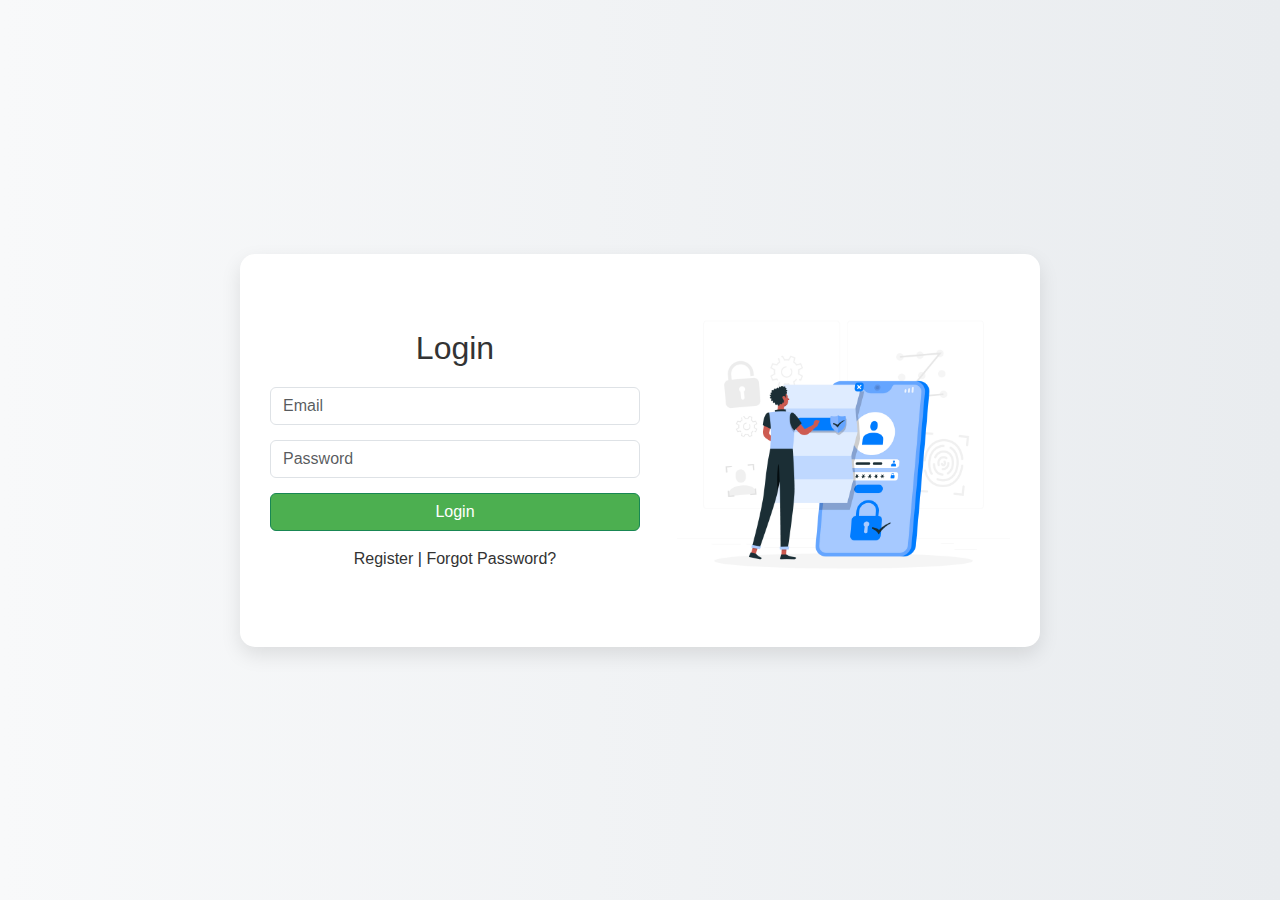
<file: public/index.html>
<!DOCTYPE html>
<html lang="en">
<head>
    <meta charset="UTF-8">
    <meta name="viewport" content="width=device-width, initial-scale=1.0">
    <title>Login</title>
    <!-- Bootstrap CSS -->
    <link href="https://cdn.jsdelivr.net/npm/bootstrap@5.3.0-alpha1/dist/css/bootstrap.min.css" rel="stylesheet">
    <style>
        body {
            background: linear-gradient(to right, #f8f9fa, #e9ecef); /* Light, modern gradient */
            height: 100vh;
            display: flex;
            justify-content: center;
            align-items: center;
            font-family: 'Arial', sans-serif;
        }
        .container {
            display: flex;
            justify-content: space-between;
            align-items: center;
            background: white;
            border-radius: 15px;
            box-shadow: 0 8px 20px rgba(0, 0, 0, 0.1);
            padding: 30px;
            width: 90%;
            max-width: 800px;
        }
        .form-container {
            width: 50%;
        }
        .form-container h2 {
            margin-bottom: 20px;
            color: #333;
        }
        .form-container input {
            margin-bottom: 15px;
        }
        .form-container button {
            background-color: #4CAF50;
            color: white;
            transition: all 0.3s ease;
        }
        .form-container button:hover {
            background-color: #45a049;
            transform: scale(1.05);
        }
        .links a {
            color: #333;
            text-decoration: none;
            transition: color 0.3s ease;
        }
        .links a:hover {
            color: #4CAF50;
        }
        .image-container {
            width: 45%;
            text-align: center;
        }
        .image-container img {
            max-width: 100%;
            border-radius: 10px;
        }
    </style>
</head>
<body>
    <div class="container">
        <div class="form-container">
            <h2 class="text-center">Login</h2>
            <form action="/login" method="POST">
                <input type="email" class="form-control" name="email" placeholder="Email" required>
                <input type="password" class="form-control" name="password" placeholder="Password" required>
                <button type="submit" class="btn btn-success w-100">Login</button>
            </form>
            <div class="links text-center mt-3">
                <a href="/register">Register</a> | <a href="/forgot-password">Forgot Password?</a>
            </div>
        </div>
        <div class="image-container">
            <img src="images/login-img.jpg" alt="Login Illustration">
        </div>
    </div>
    <!-- Bootstrap Bundle with Popper -->
    <script src="https://cdn.jsdelivr.net/npm/bootstrap@5.3.0-alpha1/dist/js/bootstrap.bundle.min.js"></script>
</body>
</html>
</file>
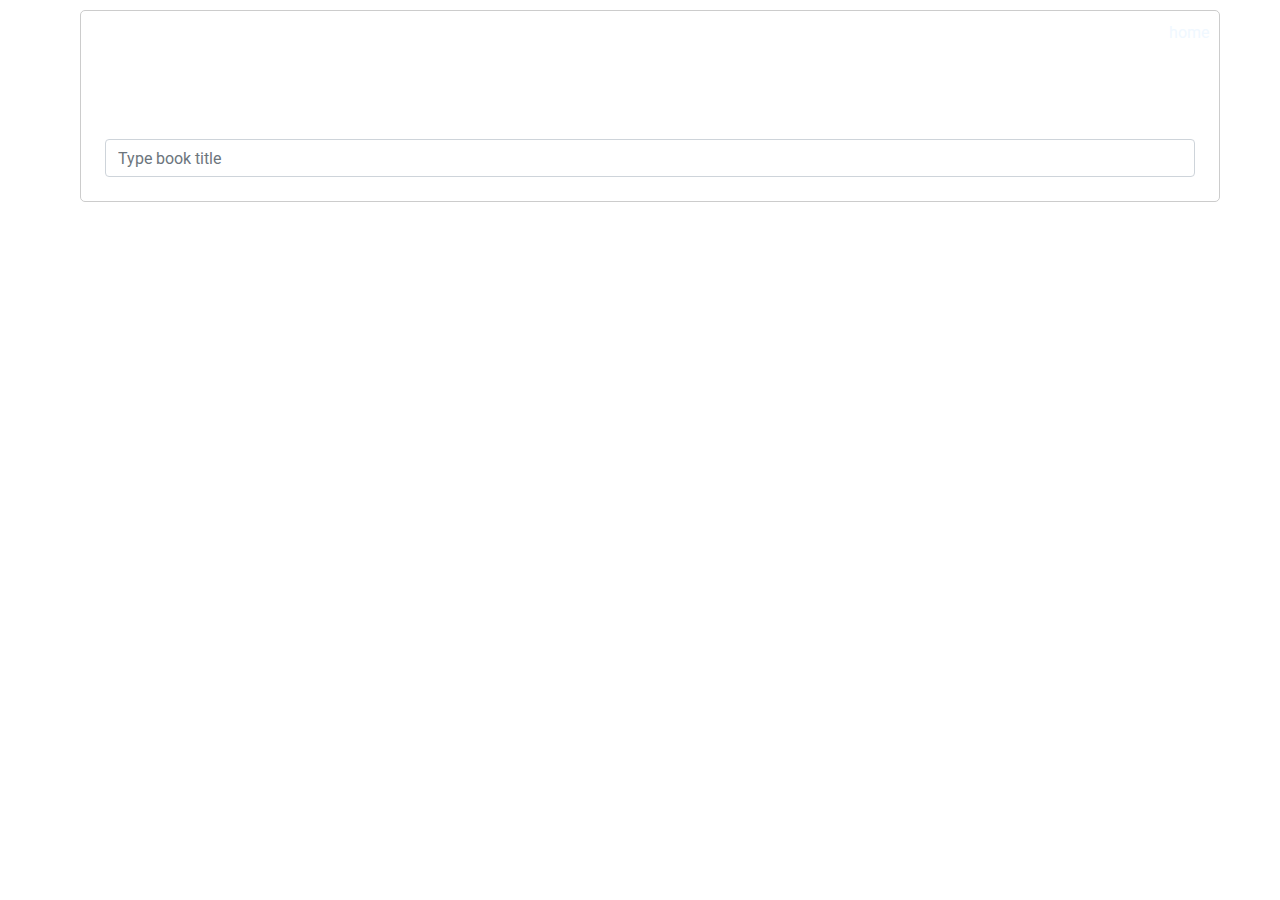
<file: frontend/index2.html>
<!DOCTYPE html>
<html>

<head>
    <link rel="stylesheet" href="https://stackpath.bootstrapcdn.com/bootstrap/4.5.2/css/bootstrap.min.css" integrity="sha384-JcKb8q3iqJ61gNV9KGb8thSsNjpSL0n8PARn9HuZOnIxN0hoP+VmmDGMN5t9UJ0Z" crossorigin="anonymous" />
    <script src="https://code.jquery.com/jquery-3.5.1.slim.min.js" integrity="sha384-DfXdz2htPH0lsSSs5nCTpuj/zy4C+OGpamoFVy38MVBnE+IbbVYUew+OrCXaRkfj" crossorigin="anonymous"></script>
    <script src="https://cdn.jsdelivr.net/npm/popper.js@1.16.1/dist/umd/popper.min.js" integrity="sha384-9/reFTGAW83EW2RDu2S0VKaIzap3H66lZH81PoYlFhbGU+6BZp6G7niu735Sk7lN" crossorigin="anonymous"></script>
    <script src="https://stackpath.bootstrapcdn.com/bootstrap/4.5.2/js/bootstrap.min.js" integrity="sha384-B4gt1jrGC7Jh4AgTPSdUtOBvfO8shuf57BaghqFfPlYxofvL8/KUEfYiJOMMV+rV" crossorigin="anonymous"></script>
    <link rel="stylesheet" href="styles.css" />

</head>

<body>
    <div class="container">
        <div class="row">
            <div class="maincontainer book-card text-center p-4 col-12">
                <button id="home" class="home-button">home</button>
                <h1 class="titlename">Library<br />Management</h1>
                <input id="searchInput" type="search" placeholder="Type book title" class="form-control" />
            </div>
            <div class="col-12">
                <div class="mt-3 text-center">
                    <div id="spinner" class="d-none text-darks pinner-border" role="status"></div>
                    <p id="message"></p>
                </div>
            </div>
            <div id="searchResults" class="row col-12"></div>
        </div>
    </div>

    <script src="source.js"></script>

</body>

</html>
</file>
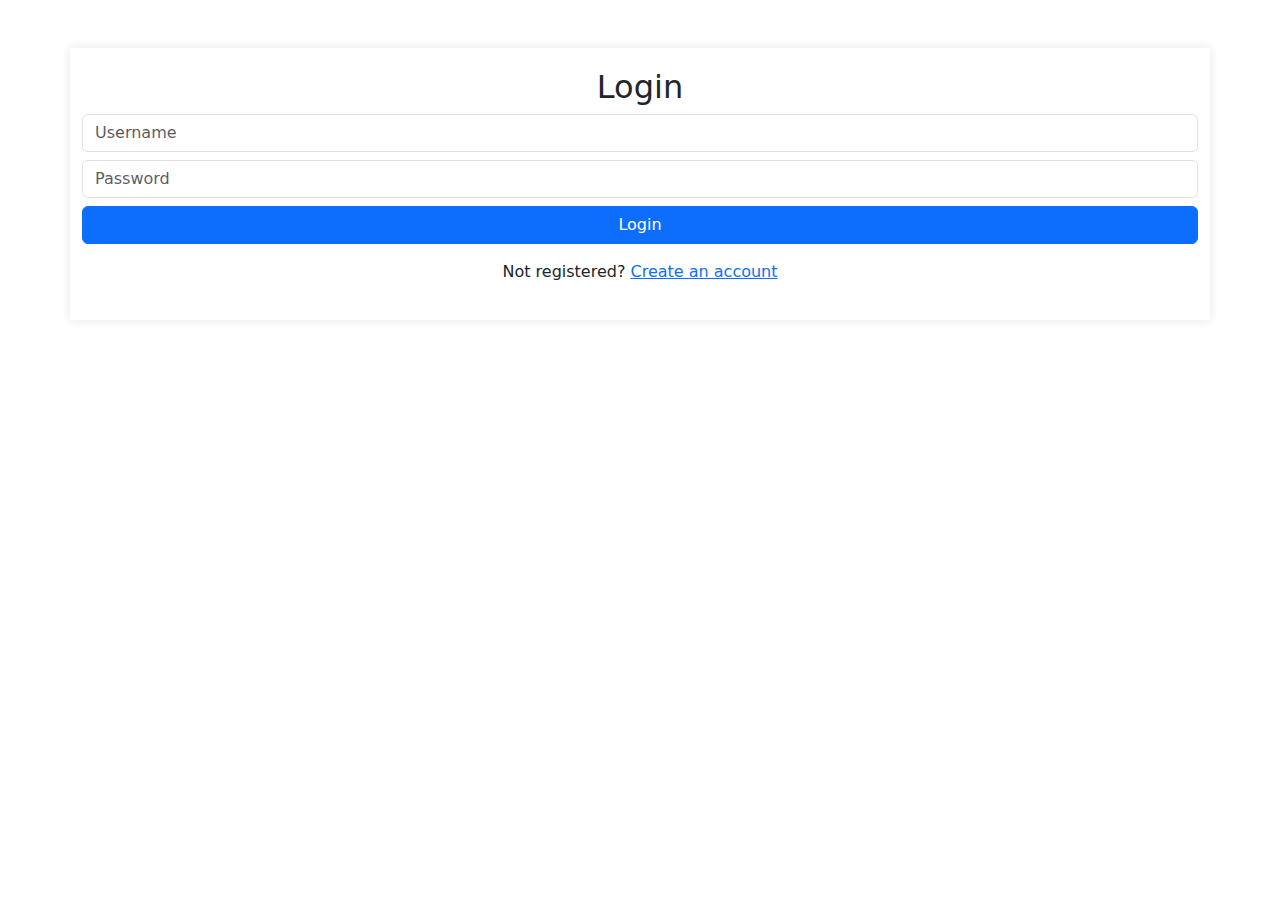
<file: frontend/login.html>
<!DOCTYPE html>
<html lang="en">
<head>
    <meta charset="UTF-8">
    <title>Login</title>
    <link rel="stylesheet" href="styles-2.css">
    <link rel="stylesheet" href="https://cdn.jsdelivr.net/npm/bootstrap@5.3.0/dist/css/bootstrap.min.css">
</head>
<body>

    <div class="container mt-5">
        <h2 class="text-center">Login</h2>
        <input type="text" id="login-username" class="form-control my-2" placeholder="Username">
        <input type="password" id="login-password" class="form-control my-2" placeholder="Password">
        <button onclick="login()" class="btn btn-primary w-100">Login</button>

        <p class="text-center mt-3">Not registered? <a href="register.html">Create an account</a></p>
        <p id="login-message" class="text-danger"></p>
    </div>

    <script src="script.js"></script>
</body>
</html>
</file>
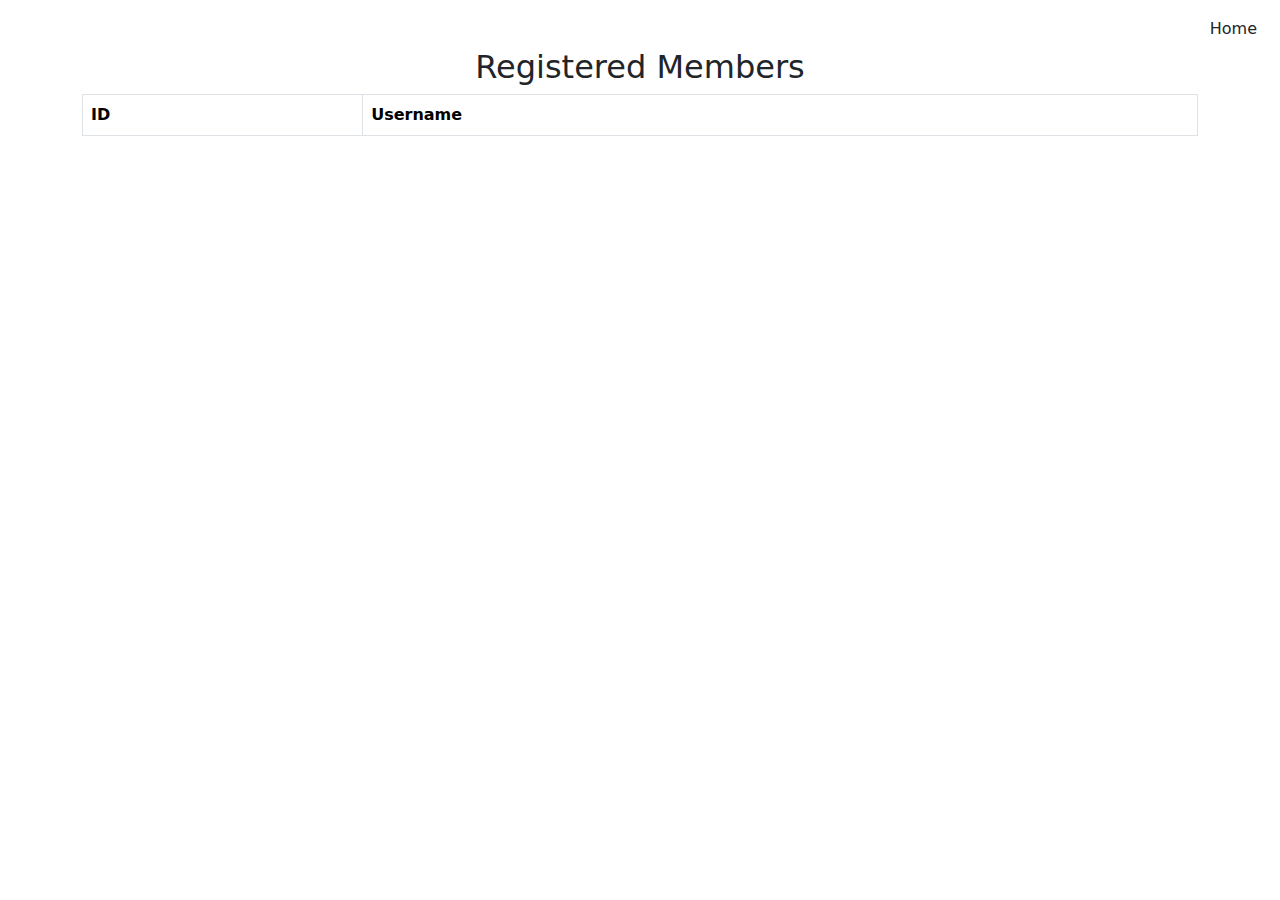
<file: frontend/members.html>
<!DOCTYPE html>
<html lang="en">
<head>
    <meta charset="UTF-8">
    <title>Members</title>
    <link rel="stylesheet" href="styles.css">
    <link rel="stylesheet" href="https://cdn.jsdelivr.net/npm/bootstrap@5.3.0/dist/css/bootstrap.min.css">
</head>
<body>

    <div class="container mt-5">
        <h2 class="text-center">Registered Members</h2>
        <table class="table table-bordered">
            <thead>
                <tr>
                    <th>ID</th>
                    <th>Username</th>
                </tr>
            </thead>
            <tbody id="members-list">
            </tbody>
        </table>
        <button onclick="goHome()" class="home-button btn">Home</button>
    </div>

    <script>
        const API_URL = "http://localhost:3000";
        
        function goHome() {
            window.location.href = "home.html";
        }

        async function fetchMembers() {
            const response = await fetch(`${API_URL}/members`);
            const members = await response.json();

            const membersList = document.getElementById("members-list");
            members.forEach(user => {
                const row = `<tr><td>${user.id}</td><td>${user.username}</td></tr>`;
                membersList.innerHTML += row;
            });
        }

        fetchMembers();
    </script>

</body>
</html>
</file>
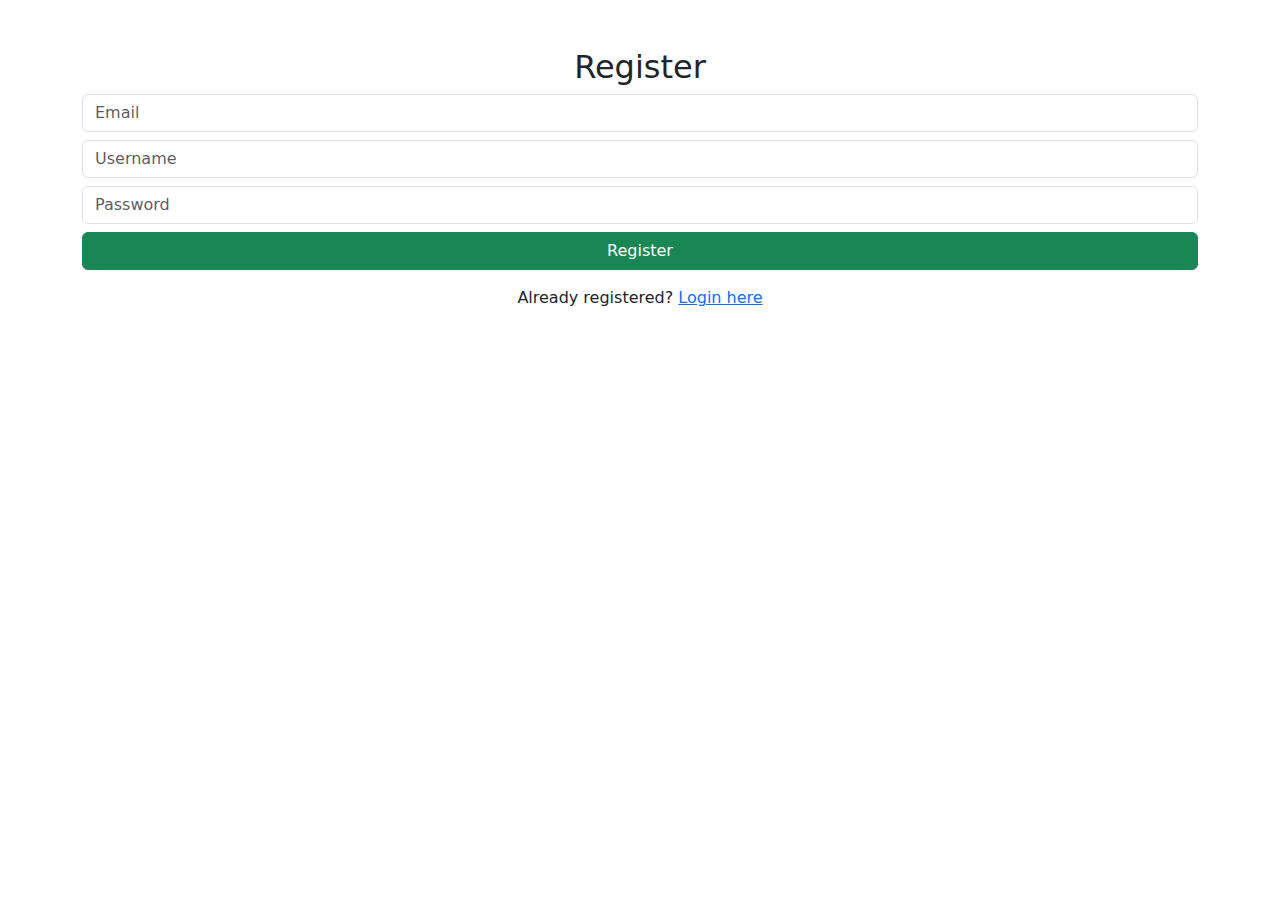
<file: frontend/register.html>
<!DOCTYPE html>
<html lang="en">
<head>
    <meta charset="UTF-8">
    <title>Register</title>
    <link rel="stylesheet" href="styles.css">
    <link rel="stylesheet" href="https://cdn.jsdelivr.net/npm/bootstrap@5.3.0/dist/css/bootstrap.min.css">
</head>
<body>

    <div class="container mt-5">
        <h2 class="text-center">Register</h2>
        <input type="email" id="register-email" class="form-control my-2" placeholder="Email">
        <input type="text" id="register-username" class="form-control my-2" placeholder="Username">
        <input type="password" id="register-password" class="form-control my-2" placeholder="Password">
        <button onclick="register()" class="btn btn-success w-100">Register</button>

        <p class="text-center mt-3">Already registered? <a href="login.html">Login here</a></p>
        <p id="register-message" class="text-danger"></p>
    </div>

    <script src="script.js"></script>
</body>
</html>
</file>
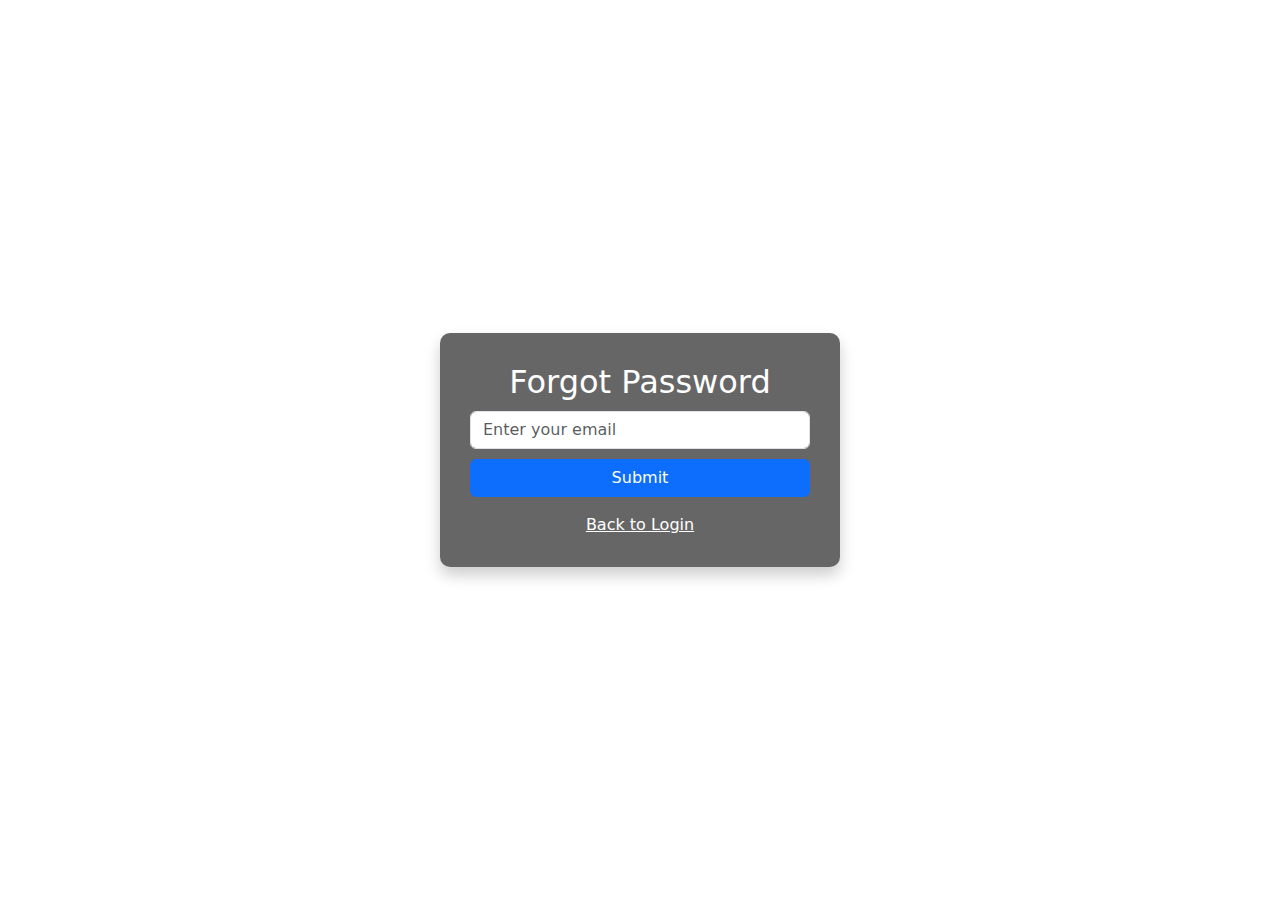
<file: public/forgot-password.html>
<!DOCTYPE html>
<html lang="en">
<head>
    <meta charset="UTF-8">
    <meta name="viewport" content="width=device-width, initial-scale=1.0">
    <title>Forgot Password</title>
    <!-- Bootstrap CSS -->
    <link href="https://cdn.jsdelivr.net/npm/bootstrap@5.3.0-alpha1/dist/css/bootstrap.min.css" rel="stylesheet">
    <style>
        body {
            background: url('https://via.placeholder.com/1920x1080') no-repeat center center fixed;
            background-size: cover;
            height: 100vh;
            display: flex;
            justify-content: center;
            align-items: center;
            color: white;
        }
        .form-container {
            background: rgba(0, 0, 0, 0.6);
            border-radius: 10px;
            padding: 30px;
            width: 100%;
            max-width: 400px;
            box-shadow: 0 8px 15px rgba(0, 0, 0, 0.2);
        }
        .form-container input, .form-container button {
            margin-top: 10px;
        }
        .form-container button:hover {
            background-color: #007bff;
            color: white;
            transition: 0.3s;
        }
        a {
            color: white;
        }
        a:hover {
            color: #007bff;
        }
    </style>
</head>
<body>
    <div class="form-container text-center">
        <h2>Forgot Password</h2>
        <form action="/forgot-password" method="POST">
            <input type="email" class="form-control" name="email" placeholder="Enter your email" required>
            <button type="submit" class="btn btn-primary w-100">Submit</button>
        </form>
        <a href="/" class="d-block mt-3">Back to Login</a>
    </div>
    <!-- Bootstrap Bundle with Popper -->
    <script src="https://cdn.jsdelivr.net/npm/bootstrap@5.3.0-alpha1/dist/js/bootstrap.bundle.min.js"></script>
</body>
</html>
</file>
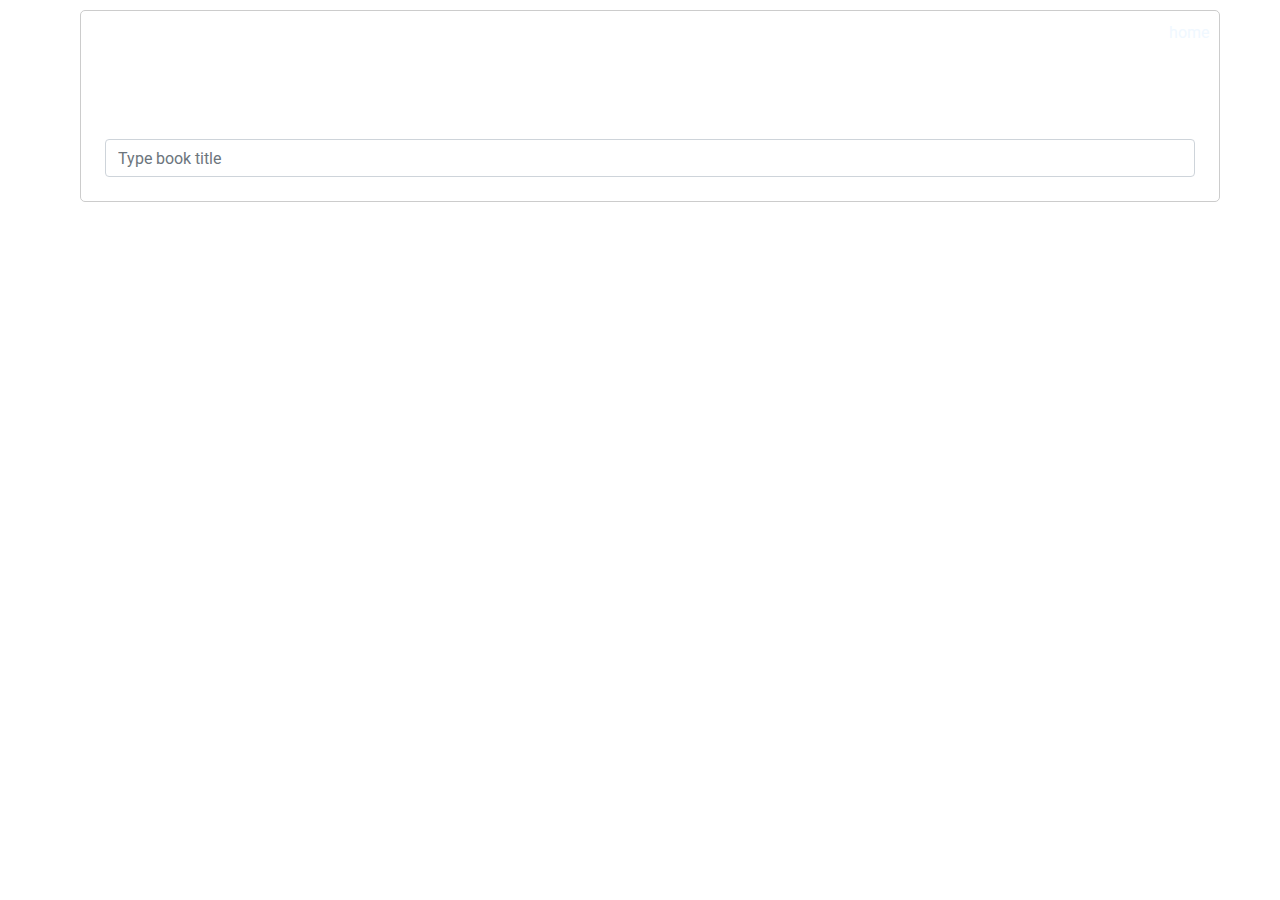
<file: public/index2.html>
<!DOCTYPE html>
<html>

<head>
    <link rel="stylesheet" href="https://stackpath.bootstrapcdn.com/bootstrap/4.5.2/css/bootstrap.min.css" integrity="sha384-JcKb8q3iqJ61gNV9KGb8thSsNjpSL0n8PARn9HuZOnIxN0hoP+VmmDGMN5t9UJ0Z" crossorigin="anonymous" />
    <script src="https://code.jquery.com/jquery-3.5.1.slim.min.js" integrity="sha384-DfXdz2htPH0lsSSs5nCTpuj/zy4C+OGpamoFVy38MVBnE+IbbVYUew+OrCXaRkfj" crossorigin="anonymous"></script>
    <script src="https://cdn.jsdelivr.net/npm/popper.js@1.16.1/dist/umd/popper.min.js" integrity="sha384-9/reFTGAW83EW2RDu2S0VKaIzap3H66lZH81PoYlFhbGU+6BZp6G7niu735Sk7lN" crossorigin="anonymous"></script>
    <script src="https://stackpath.bootstrapcdn.com/bootstrap/4.5.2/js/bootstrap.min.js" integrity="sha384-B4gt1jrGC7Jh4AgTPSdUtOBvfO8shuf57BaghqFfPlYxofvL8/KUEfYiJOMMV+rV" crossorigin="anonymous"></script>
    <link rel="stylesheet" href="styles.css" />

</head>

<body>
    <div class="container">
        <div class="row">
            <div class="maincontainer book-card text-center p-4 col-12">
                <button id="home" class="home-button">home</button>
                <h1 class="titlename">Library<br />Management</h1>
                <input id="searchInput" type="search" placeholder="Type book title" class="form-control" />
            </div>
            <div class="col-12">
                <div class="mt-3 text-center">
                    <div id="spinner" class="d-none text-darks pinner-border" role="status"></div>
                    <p id="message"></p>
                </div>
            </div>
            <div id="searchResults" class="row col-12"></div>
        </div>
    </div>

    <script src="script.js"></script>

</body>

</html>
</file>
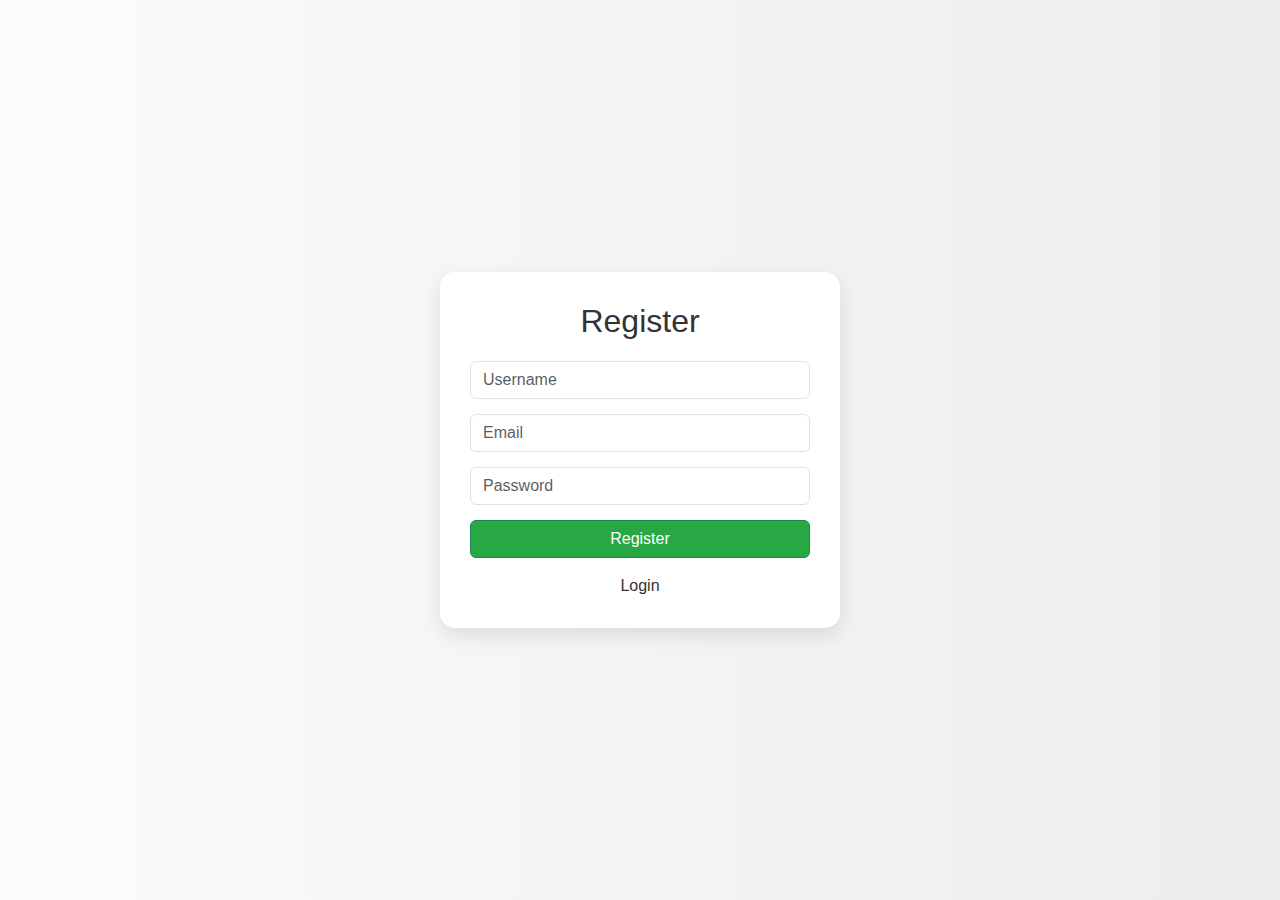
<file: public/register.html>
<!DOCTYPE html>
<html lang="en">
<head>
    <meta charset="UTF-8">
    <meta name="viewport" content="width=device-width, initial-scale=1.0">
    <title>Register</title>
    <!-- Bootstrap CSS -->
    <link href="https://cdn.jsdelivr.net/npm/bootstrap@5.3.0-alpha1/dist/css/bootstrap.min.css" rel="stylesheet">
    <style>
        body {
            background: linear-gradient(to right, #fdfbfb, #ebedee); /* Light gradient background */
            height: 100vh;
            display: flex;
            justify-content: center;
            align-items: center;
            font-family: 'Arial', sans-serif;
        }
        .form-container {
            background: white;
            border-radius: 15px;
            box-shadow: 0 8px 20px rgba(0, 0, 0, 0.1);
            padding: 30px;
            width: 100%;
            max-width: 400px;
        }
        .form-container h2 {
            margin-bottom: 20px;
            color: #333;
            text-align: center;
        }
        .form-container input {
            margin-bottom: 15px;
        }
        .form-container button {
            background-color: #28a745;
            color: white;
            transition: all 0.3s ease;
        }
        .form-container button:hover {
            background-color: #218838;
            transform: scale(1.05);
        }
        .links a {
            color: #333;
            text-decoration: none;
            transition: color 0.3s ease;
        }
        .links a:hover {
            color: #28a745;
        }
    </style>
</head>
<body>
    <div class="form-container">
        <h2>Register</h2>
        <form action="/register" method="POST">
            <input type="text" class="form-control" name="username" placeholder="Username" required>
            <input type="email" class="form-control" name="email" placeholder="Email" required>
            <input type="password" class="form-control" name="password" placeholder="Password" required>
            <button type="submit" class="btn btn-success w-100">Register</button>
        </form>
        <div class="links text-center mt-3">
            <a href="/">Login</a>
        </div>
    </div>
    <!-- Bootstrap Bundle with Popper -->
    <script src="https://cdn.jsdelivr.net/npm/bootstrap@5.3.0-alpha1/dist/js/bootstrap.bundle.min.js"></script>
</body>
</html>
</file>
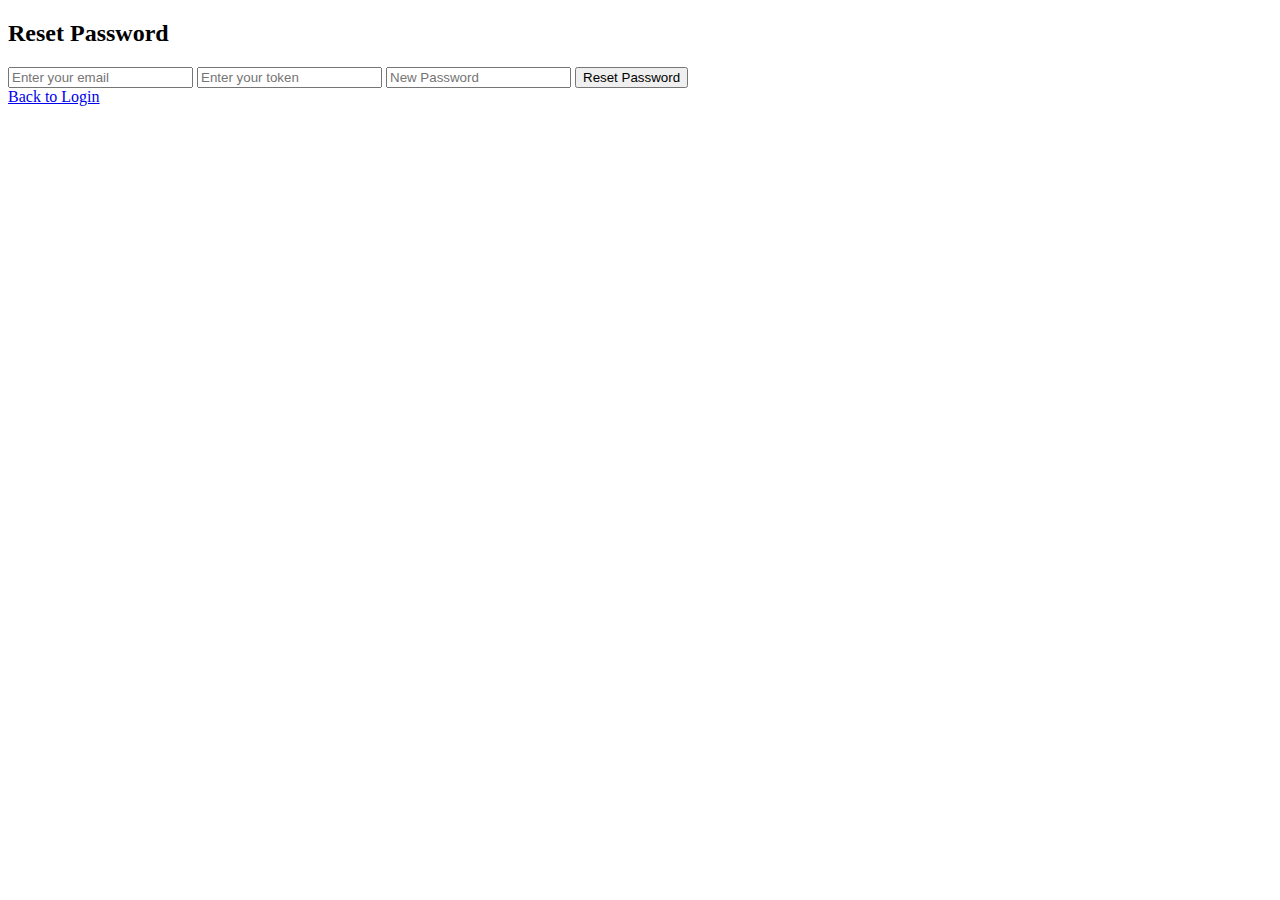
<file: public/reset-password.html>
<!DOCTYPE html>
<html lang="en">
<head>
    <meta charset="UTF-8">
    <meta name="viewport" content="width=device-width, initial-scale=1.0">
    <title>Reset Password</title>
</head>
<body>
    <h2>Reset Password</h2>
    <form action="/reset-password" method="POST">
        <input type="email" name="email" placeholder="Enter your email" required>
        <input type="text" name="token" placeholder="Enter your token" required>
        <input type="password" name="newPassword" placeholder="New Password" required>
        <button type="submit">Reset Password</button>
    </form>
    <a href="/">Back to Login</a>
</body>
</html>
</file>
<file: frontend/styles.css>
@import url("https://fonts.googleapis.com/css2?family=Bree+Serif&family=Caveat:wght@400;700&family=Lobster&family=Monoton&family=Open+Sans:ital,wght@0,400;0,700;1,400;1,700&family=Playfair+Display+SC:ital,wght@0,400;0,700;1,700&family=Playfair+Display:ital,wght@0,400;0,700;1,700&family=Roboto:ital,wght@0,400;0,700;1,400;1,700&family=Source+Sans+Pro:ital,wght@0,400;0,700;1,700&family=Work+Sans:ital,wght@0,400;0,700;1,700&display=swap");

.titlename {
    color: white;
    font-family: "Roboto";
}

.maincontainer {
    background-image: url('https://assets.ccbp.in/frontend/dynamic-webapps/library-management-bg.png');
    background-size: cover;
}

.result-text {
    font-family: "Roboto";
    font-size: 30px;
    font-weight: 500;
    text-align: center;
}

.book-card {
    border: 1px solid #ccc;
    border-radius: 5px;
    padding: 10px;
    margin: 10px;
    text-align: center;
    display: flex;
    flex-direction: column;
    align-items: center;
}

.bg-cover {
    background-image: url('path/to/your/background.jpg'); /* Replace with your image path */
    background-size: cover;
    background-position: center;
    background-repeat: no-repeat;
    color: white;
    height: 100%;
    margin: 0;
}

.text-shadow {
    text-shadow: 2px 2px 4px rgba(0, 0, 0, 0.5);
}

.btn-shadow {
    box-shadow: 2px 2px 4px rgba(0, 0, 0, 0.3);
}

.content {
    max-width: 600px;
    padding: 20px;
    background: rgba(0, 0, 0, 0.5);
    border-radius: 10px;
}
.book-card {
    position: relative;
    border: 1px solid #ccc;
    border-radius: 5px;
    padding: 10px;
    margin: 10px;
    text-align: center;
    display: flex;
    flex-direction: column;
    align-items: center;
}

.home-button {
    position: absolute;
    top: 10px;
    right: 10px;
    color: aliceblue;
    background-color: transparent;
    border: none;
    padding: 0px;
}
.bg-cover {
    background-image: url('path/to/your/background.jpg'); /* Replace with your image path */
    background-size: cover;
    background-position: center;
    background-repeat: no-repeat;
    color: white;
    height: 100%;
    margin: 0;
}

.navbar {
    box-shadow: 0 4px 6px rgba(0, 0, 0, 0.1);
}

.text-shadow {
    text-shadow: 2px 2px 4px rgba(0, 0, 0, 0.5);
}

.btn-shadow {
    box-shadow: 2px 2px 4px rgba(0, 0, 0, 0.3);
}

.content {
    max-width: 600px;
    padding: 20px;
    background: rgba(0, 0, 0, 0.5);
    border-radius: 10px;
}
</file>
<file: frontend/styles-2.css>
body {
    font-family: Arial, sans-serif;
    text-align: center;
    background: #f4f4f4;
}

.container {
    margin: auto;
    width: 300px;
    background: white;
    padding: 20px;
    box-shadow: 0px 0px 10px rgba(0,0,0,0.1);
}

input, button {
    width: 100%;
    padding: 10px;
    margin: 5px 0;
}

button {
    background: #007bff;
    color: white;
    border: none;
}

button:hover {
    background: #0056b3;
}
</file>
<file: public/styles.css>
@import url("https://fonts.googleapis.com/css2?family=Bree+Serif&family=Caveat:wght@400;700&family=Lobster&family=Monoton&family=Open+Sans:ital,wght@0,400;0,700;1,400;1,700&family=Playfair+Display+SC:ital,wght@0,400;0,700;1,700&family=Playfair+Display:ital,wght@0,400;0,700;1,700&family=Roboto:ital,wght@0,400;0,700;1,400;1,700&family=Source+Sans+Pro:ital,wght@0,400;0,700;1,700&family=Work+Sans:ital,wght@0,400;0,700;1,700&display=swap");

.titlename {
    color: white;
    font-family: "Roboto";
}

.maincontainer {
    background-image: url('https://assets.ccbp.in/frontend/dynamic-webapps/library-management-bg.png');
    background-size: cover;
}

.result-text {
    font-family: "Roboto";
    font-size: 30px;
    font-weight: 500;
    text-align: center;
}

.book-card {
    border: 1px solid #ccc;
    border-radius: 5px;
    padding: 10px;
    margin: 10px;
    text-align: center;
    display: flex;
    flex-direction: column;
    align-items: center;
}

.bg-cover {
    background-image: url('path/to/your/background.jpg'); /* Replace with your image path */
    background-size: cover;
    background-position: center;
    background-repeat: no-repeat;
    color: white;
    height: 100%;
    margin: 0;
}

.text-shadow {
    text-shadow: 2px 2px 4px rgba(0, 0, 0, 0.5);
}

.btn-shadow {
    box-shadow: 2px 2px 4px rgba(0, 0, 0, 0.3);
}

.content {
    max-width: 600px;
    padding: 20px;
    background: rgba(0, 0, 0, 0.5);
    border-radius: 10px;
}
.book-card {
    position: relative;
    border: 1px solid #ccc;
    border-radius: 5px;
    padding: 10px;
    margin: 10px;
    text-align: center;
    display: flex;
    flex-direction: column;
    align-items: center;
}

.home-button {
    position: absolute;
    top: 10px;
    right: 10px;
    color: aliceblue;
    background-color: transparent;
    border: none;
    padding: 0px;
}
.bg-cover {
    background-image: url('path/to/your/background.jpg'); /* Replace with your image path */
    background-size: cover;
    background-position: center;
    background-repeat: no-repeat;
    color: white;
    height: 100%;
    margin: 0;
}

.navbar {
    box-shadow: 0 4px 6px rgba(0, 0, 0, 0.1);
}

.text-shadow {
    text-shadow: 2px 2px 4px rgba(0, 0, 0, 0.5);
}

.btn-shadow {
    box-shadow: 2px 2px 4px rgba(0, 0, 0, 0.3);
}

.content {
    max-width: 600px;
    padding: 20px;
    background: rgba(0, 0, 0, 0.5);
    border-radius: 10px;
}
</file>
